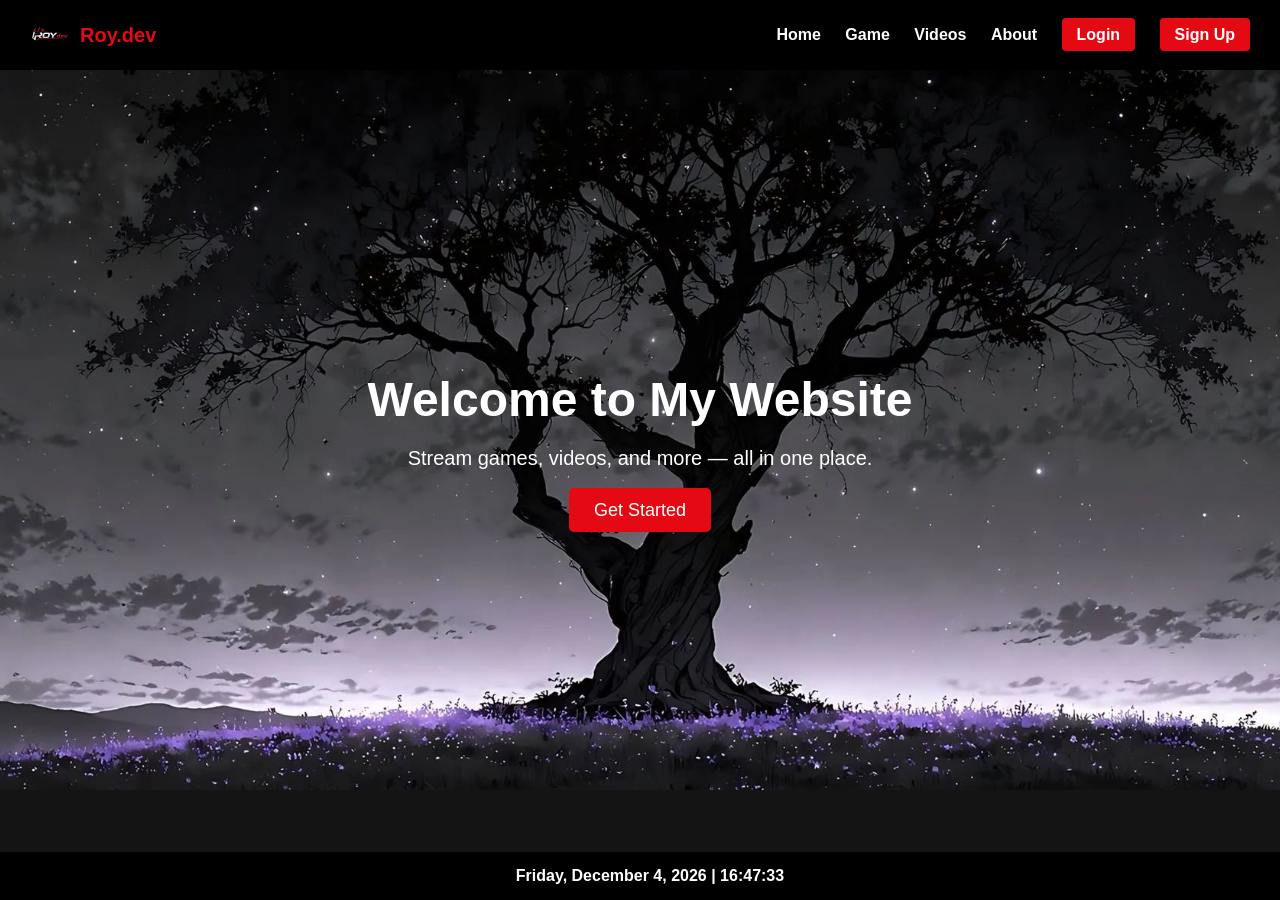
<file: index.html>
<!DOCTYPE html>
<html lang="en">
<head>
  <meta charset="UTF-8">
  <title>My Website</title>
  <link rel="stylesheet" href="style.css">
</head>
<body>
  <!-- Navigation Bar -->
  <nav class="navbar">
    <div class="logo-container">
      <img src="logo.jpg" alt="Website Logo" class="logo">
      <span class="site-name">Roy.dev</span>
    </div>
    

    <div class="nav-links">
      <a href="index.html">Home</a>
      <a href="game.html">Game</a>
      <a href="videos.html">Videos</a>
      <a href="about.html">About</a>
      <a href="login.html" class="btn">Login</a>
      <a href="signup.html" class="btn">Sign Up</a>
    </div>
  </nav>

  <!-- Hero Section -->
  <header class="hero">
    <div class="hero-content">
      <h1>Welcome to My Website</h1>
      <p>Stream games, videos, and more — all in one place.</p>
      <a href="signup.html" class="cta-btn">Get Started</a>
    </div>
 <br>

 <footer class="footer">
  <div id="clock"></div>
</footer>

   
<script>
function updateClock() {
  const now = new Date();

  const options = {
    weekday: 'long',   // Day name (e.g., Friday)
    year: 'numeric',
    month: 'long',
    day: 'numeric'
  };

  const dateString = now.toLocaleDateString('en-US', options);
  const timeString = now.toLocaleTimeString('en-US', { hour12: false });

  document.getElementById('clock').textContent = `${dateString} | ${timeString}`;
}

setInterval(updateClock, 1000);
updateClock();
</script>


  </header>
</body>
</html>
</file>
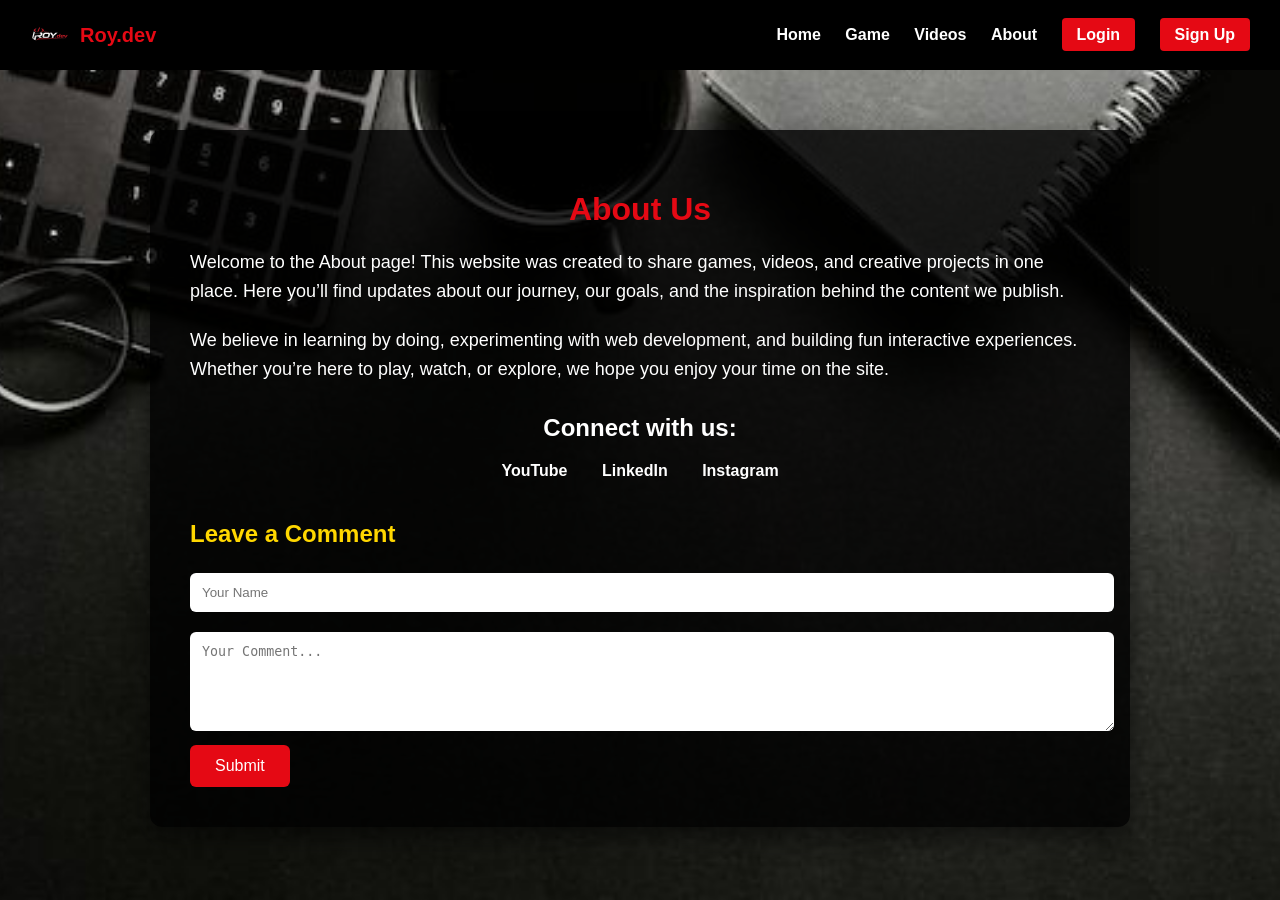
<file: about.html>
<!DOCTYPE html>
<html lang="en">
<head>
  <meta charset="UTF-8">
  <title>About - My Website</title>
  <link rel="stylesheet" href="style.css">
  <style>
    /* About Page Specific Styles */

body {
  margin: 0;
  font-family: Arial, sans-serif;
  background: url('25.jpg') center/cover no-repeat fixed;
  color: #fff;
}



    .about-section {
      max-width: 900px;
      margin: 60px auto;
      background: rgba(0,0,0,0.8);
      padding: 40px;
      border-radius: 12px;
      color: #fff;
      box-shadow: 0 10px 25px rgba(0,0,0,0.5);
      animation: fadeIn 1.5s ease-in-out;
    }

    .about-section h1 {
      color: #e50914;
      margin-bottom: 20px;
      text-align: center;
    }

    .about-section p {
      font-size: 18px;
      line-height: 1.6;
      margin-bottom: 20px;
    }

    .social-links {
      margin-top: 30px;
      text-align: center;
    }

    .social-links a {
      display: inline-block;
      margin: 0 15px;
      text-decoration: none;
      color: #fff;
      font-weight: bold;
      transition: 0.3s;
    }

    .social-links a:hover {
      color: #e50914;
      transform: scale(1.1);
    }

    .comment-box {
      margin-top: 40px;
    }

    .comment-box h2 {
      color: #ffd700;
      margin-bottom: 15px;
    }

    .comment-box input, .comment-box textarea {
      width: 100%;
      padding: 12px;
      margin: 10px 0;
      border: none;
      border-radius: 6px;
      outline: none;
      transition: 0.3s;
    }

    .comment-box input:focus, .comment-box textarea:focus {
      border: 1px solid #e50914;
      box-shadow: 0 0 10px rgba(229,9,20,0.7);
      transform: scale(1.02);
    }

    .comment-box button {
      background-color: #e50914;
      color: #fff;
      padding: 12px 25px;
      border: none;
      border-radius: 6px;
      cursor: pointer;
      font-size: 16px;
      transition: 0.3s;
    }

    .comment-box button:hover {
      background-color: #f40612;
      transform: scale(1.05);
    }

    @keyframes fadeIn {
      from { opacity: 0; transform: translateY(30px); }
      to { opacity: 1; transform: translateY(0); }
    }
  </style>
</head>
<body>
  <!-- Navigation -->
  <nav class="navbar">
    <div class="logo-container">
      <img src="logo.jpg" alt="Website Logo" class="logo">
      <span class="site-name">Roy.dev</span>
    </div>
    <div class="nav-links">
      <a href="index.html">Home</a>
      <a href="game.html">Game</a>
      <a href="videos.html">Videos</a>
      <a href="about.html">About</a>
      <a href="login.html" class="btn">Login</a>
      <a href="signup.html" class="btn">Sign Up</a>
    </div>
  </nav>

  <!-- About Section -->
  <div class="about-section">
    <h1>About Us</h1>
    <p>Welcome to the About page! This website was created to share games, videos, and creative projects in one place. 
    Here you’ll find updates about our journey, our goals, and the inspiration behind the content we publish.</p>
    
    <p>We believe in learning by doing, experimenting with web development, and building fun interactive experiences. 
    Whether you’re here to play, watch, or explore, we hope you enjoy your time on the site.</p>

    <div class="social-links">
      <h2>Connect with us:</h2>
      <a href="https://www.youtube.com/@RoyDev-s5d" target="_blank">YouTube</a>
      <a href="https://www.linkedin.com/" target="_blank">LinkedIn</a>
      <a href="https://www.instagram.com/" target="_blank">Instagram</a>
    </div>

    <div class="comment-box">
      <h2>Leave a Comment</h2>
      <form>
        <input type="text" name="username" placeholder="Your Name" required>
        <textarea name="comment" rows="5" placeholder="Your Comment..." required></textarea>
        <button type="submit">Submit</button>
      </form>
    </div>
  </div>
</body>
</html>
</file>
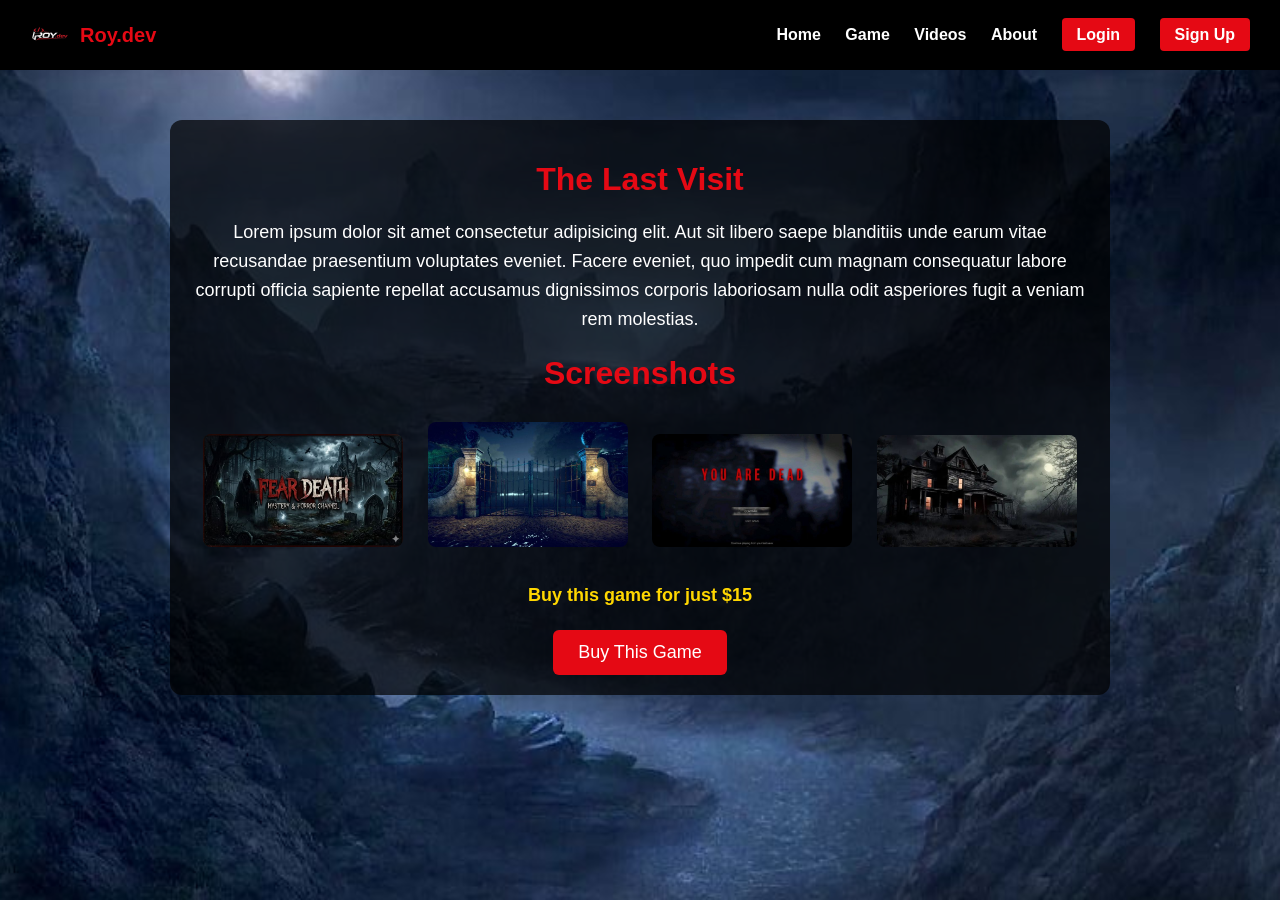
<file: game.html>
<!DOCTYPE html>
<html lang="en">
<head>
  <meta charset="UTF-8">
  <meta name="viewport" content="width=device-width, initial-scale=1.0">
  <title>The Last Visit - Game</title>
  <link rel="stylesheet" href="style.css">
  <style>
    /* Game-specific styles */
    body {
  margin: 0;
  font-family: Arial, sans-serif;
  background: url('22.jpg') center/cover no-repeat fixed;
  color: #fff;
}

    .main {
      max-width: 900px;
      margin: 50px auto;
      padding: 20px;
      background: rgba(0,0,0,0.7);
      border-radius: 12px;
      color: #fff;
      text-align: center;
    }

    .main h1 {
      color: #e50914;
      margin-bottom: 20px;
    }

    .main p {
      font-size: 18px;
      line-height: 1.6;
      margin-bottom: 20px;
    }

    .main img {
      width: 200px;
      margin: 10px;
      border-radius: 8px;
      transition: transform 0.3s ease;
    }

    .main img:hover {
      transform: scale(1.1);
    }

    .price {
      font-size: 22px;
      font-weight: bold;
      margin: 20px 0;
      color: #ffd700;
    }

    .buy-btn {
      background-color: #e50914;
      color: #fff;
      padding: 12px 25px;
      border: none;
      border-radius: 6px;
      cursor: pointer;
      font-size: 18px;
      transition: 0.3s;
    }

    .buy-btn:hover {
      background-color: #f40612;
      transform: scale(1.05);
    }
  </style>
</head>
<body>
  <!-- Navigation -->
  <nav class="navbar">
    <div class="logo-container">
      <img src="logo.jpg" alt="Website Logo" class="logo">
      <span class="site-name">Roy.dev</span>
    </div>
    <div class="nav-links">
      <a href="index.html">Home</a>
      <a href="game.html">Game</a>
      <a href="videos.html">Videos</a>
      <a href="about.html">About</a>
      <a href="login.html" class="btn">Login</a>
      <a href="signup.html" class="btn">Sign Up</a>
    </div>
  </nav>

  <!-- Game Content -->
  <div class="main">
    <h1>The Last Visit</h1>
    <p>
      Lorem ipsum dolor sit amet consectetur adipisicing elit. Aut sit libero saepe blanditiis unde earum vitae recusandae praesentium voluptates eveniet. Facere eveniet, quo impedit cum magnam consequatur labore corrupti officia sapiente repellat accusamus dignissimos corporis laboriosam nulla odit asperiores fugit a veniam rem molestias.
    </p>

    <h1>Screenshots</h1>
    <img src="11.jpg" alt="Screenshot 1">
    <img src="12.jpg" alt="Screenshot 2">
    <img src="13.jpg" alt="Screenshot 3">
    <img src="14.jpg" alt="Screenshot 4">

    <p class="price">Buy this game for just $15</p>
    <button class="buy-btn">Buy This Game</button>
  </div>
</body>
</html>
</file>
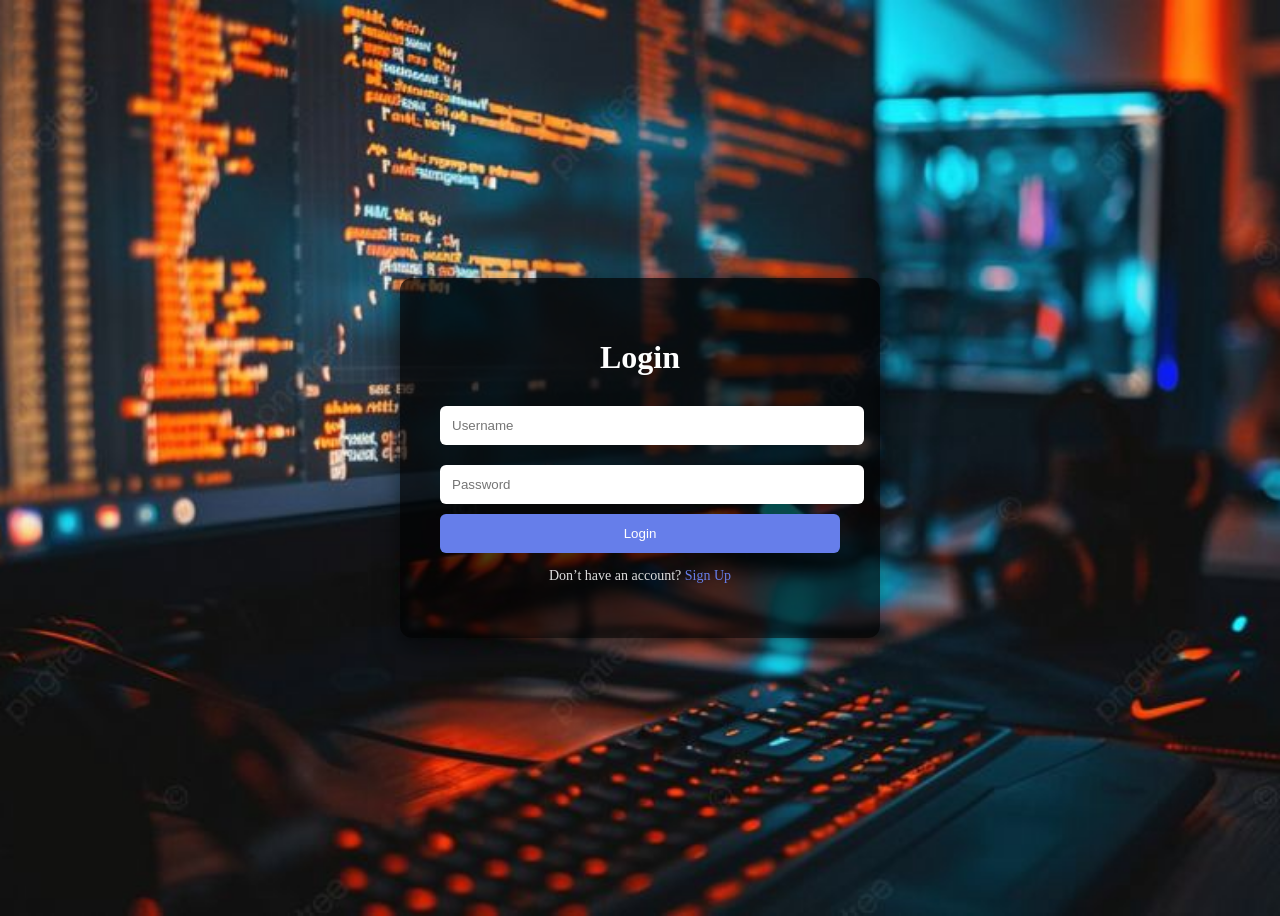
<file: login.html>
<!DOCTYPE html>
<html lang="en">
<head>
  <meta charset="UTF-8">
  <meta name="viewport" content="width=device-width, initial-scale=1.0">
  <title>Animated Login Page</title>
  <link rel="stylesheet" href="login.css">
</head>
<body>
  <div class="container">
    <div class="form-box">
      <h1 class="title">Login</h1>
      <form>
        <div class="input-group">
          <input type="text" placeholder="Username" required>
          <input type="password" placeholder="Password" required>
        </div>
        <button type="submit" class="btn">Login</button>
        <p class="signup-text">Don’t have an account? <a href="signup.html">Sign Up</a></p>
      </form>
    </div>
  </div>
</body>
</html>
</file>
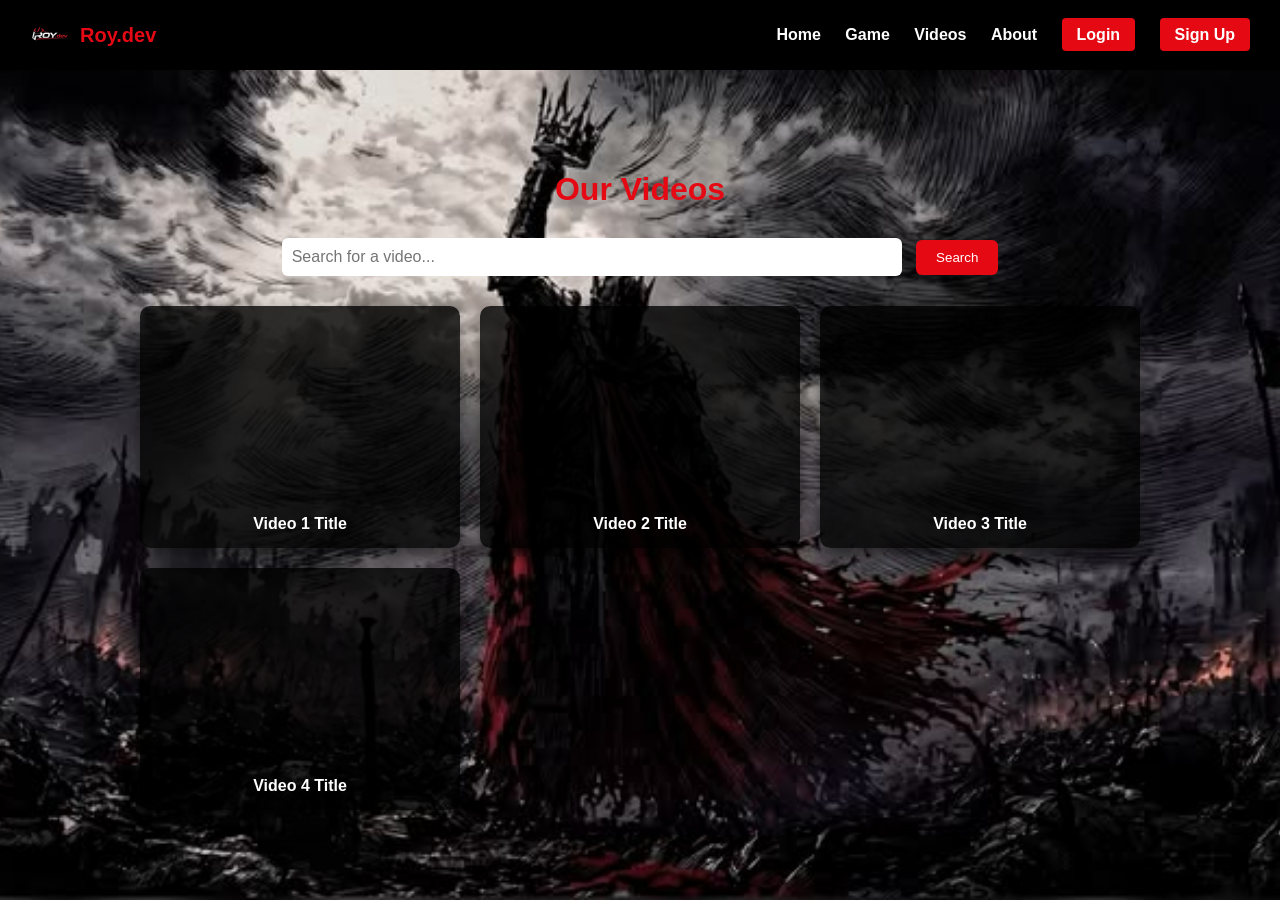
<file: videos.html>
<!DOCTYPE html>
<html lang="en">
<head>
  <meta charset="UTF-8">
  <title>Videos - My Website</title>
  <link rel="stylesheet" href="style.css">
  <style>

    body {
  margin: 0;
  font-family: Arial, sans-serif;
  background: url('24.jpg') center/cover no-repeat fixed;
  color: #fff;
}

    .videos-section {
      max-width: 1000px;
      margin: 60px auto;
      padding: 20px;
      color: #fff;
    }

    .videos-section h1 {
      text-align: center;
      color: #e50914;
      margin-bottom: 30px;
    }

    /* Search bar */
    .search-bar {
      text-align: center;
      margin-bottom: 30px;
    }

    .search-bar input {
      width: 60%;
      padding: 10px;
      border-radius: 6px;
      border: none;
      outline: none;
      font-size: 16px;
    }

    .search-bar button {
      padding: 10px 20px;
      margin-left: 10px;
      background-color: #e50914;
      color: #fff;
      border: none;
      border-radius: 6px;
      cursor: pointer;
      transition: 0.3s;
    }

    .search-bar button:hover {
      background-color: #f40612;
    }

    /* Video grid */
    .video-grid {
      display: grid;
      grid-template-columns: repeat(auto-fit, minmax(320px, 1fr));
      gap: 20px;
    }

    .video-card {
      background: rgba(0,0,0,0.8);
      padding: 15px;
      border-radius: 10px;
      box-shadow: 0 8px 20px rgba(0,0,0,0.6);
      transition: transform 0.3s ease;
    }

    .video-card:hover {
      transform: scale(1.05);
    }

    iframe {
      width: 100%;
      height: 180px;
      border-radius: 8px;
      border: none;
    }

    .video-title {
      margin-top: 10px;
      font-size: 16px;
      font-weight: bold;
      text-align: center;
    }
  </style>
</head>
<body>
  <!-- Navigation -->
  <nav class="navbar">
    <div class="logo-container">
      <img src="logo.jpg" alt="Website Logo" class="logo">
      <span class="site-name">Roy.dev</span>
    </div>
    <div class="nav-links">
      <a href="index.html">Home</a>
      <a href="game.html">Game</a>
      <a href="videos.html">Videos</a>
      <a href="about.html">About</a>
      <a href="login.html" class="btn">Login</a>
      <a href="signup.html" class="btn">Sign Up</a>
    </div>
  </nav>

  <!-- Videos Section -->
  <div class="videos-section">
    <h1>Our Videos</h1>

    <!-- Search bar -->
    <div class="search-bar">
      <input type="text" id="searchInput" placeholder="Search for a video...">
      <button onclick="searchVideo()">Search</button>
    </div>

    <!-- Video grid -->
    <div class="video-grid" id="videoGrid">
      <div class="video-card">
        <iframe src="https://www.youtube.com/embed/dQw4w9WgXcQ" allowfullscreen></iframe>
        <div class="video-title">Video 1 Title</div>
      </div>

      <div class="video-card">
        <iframe src="https://www.youtube.com/embed/9bZkp7q19f0" allowfullscreen></iframe>
        <div class="video-title">Video 2 Title</div>
      </div>

      <div class="video-card">
        <iframe src="https://www.youtube.com/embed/3JZ_D3ELwOQ" allowfullscreen></iframe>
        <div class="video-title">Video 3 Title</div>
      </div>

      <div class="video-card">
        <iframe src="https://www.youtube.com/embed/L_jWHffIx5E" allowfullscreen></iframe>
        <div class="video-title">Video 4 Title</div>
      </div>
    </div>
  </div>

  <script>
    function searchVideo() {
      const query = document.getElementById("searchInput").value;
      if(query.trim() !== "") {
        // Replace spaces with + for YouTube search
        const searchUrl = `https://www.youtube.com/results?search_query=${encodeURIComponent(query)}`;
        // Open search results inside the site using iframe
        document.getElementById("videoGrid").innerHTML = `
          <div class="video-card">
            <iframe src="https://www.youtube.com/embed?listType=search&list=${encodeURIComponent(query)}" allowfullscreen></iframe>
            <div class="video-title">Search Results for "${query}"</div>
          </div>
        `;
      }
    }
  </script>
</body>
</html>
</file>
<file: style.css>
/* General Reset */
body {
  margin: 0;
  font-family: Arial, sans-serif;
  background-color: #141414; /* Netflix-style dark background */
  color: #fff;
}

/* Navbar */
.navbar {
  display: flex;
  justify-content: space-between;
  align-items: center;
  background-color: #000;
  padding: 15px 30px;
}

.logo-container {
  display: flex;
  align-items: center;
}

.logo {
  height: 40px;
  margin-right: 10px;
}

.site-name {
  font-size: 20px;
  font-weight: bold;
  color: #e50914; /* Netflix red */
}

.nav-links a {
  color: #fff;
  text-decoration: none;
  margin-left: 20px;
  font-weight: bold;
}

.nav-links a:hover {
  color: #e50914;
}

.btn {
  background-color: #e50914;
  padding: 8px 15px;
  border-radius: 4px;
}

.btn:hover {
  background-color: #f40612;
}

/* Hero Section */
.hero {
  height: 80vh;
  background: url('23.jpg') center/cover no-repeat;
  display: flex;
  justify-content: center;
  align-items: center;
  text-align: center;
}

.hero-content h1 {
  font-size: 48px;
  margin-bottom: 20px;
}

.hero-content p {
  font-size: 20px;
  margin-bottom: 30px;
}

.cta-btn {
  background-color: #e50914;
  padding: 12px 25px;
  font-size: 18px;
  border-radius: 5px;
  text-decoration: none;
  color: #fff;
}

.cta-btn:hover {
  background-color: #f40612;
}


#clock {
  color: #fff;
  font-weight: bold;
  margin-left: 20px;
}
.footer {
  background-color: #000;
  text-align: center;
  padding: 15px;
  position: fixed;
  bottom: 0;
  width: 100%;
}
</file>
<file: login.css>
body {
  display: flex;
  justify-content: center;
  align-items: center;
  height: 100vh;
  background: url("66.jpg") no-repeat center center/cover;
  overflow: hidden;
  animation: fadeBg 5s ease-in-out infinite alternate;
}

/* Container animation */
.container {
  width: 100%;
  max-width: 400px;
  background: rgba(0,0,0,0.7);
  padding: 40px;
  border-radius: 12px;
  box-shadow: 0 10px 25px rgba(0,0,0,0.5);
  animation: slideUp 1s ease forwards, glowPulse 3s infinite;
  transform: translateY(100px);
  opacity: 0;
}

/* Title animation */
.title {
  text-align: center;
  margin-bottom: 20px;
  color: #fff;
  animation: fadeIn 1.2s ease-in-out;
}

/* Input fields */
.input-group input {
  width: 100%;
  margin: 10px 0;
  padding: 12px;
  border: none;
  border-radius: 6px;
  outline: none;
  transition: 0.3s;
}

.input-group input:focus {
  border: 1px solid #667eea;
  box-shadow: 0 0 12px rgba(102,126,234,0.9);
  transform: scale(1.05);
}

/* Button animation */
.btn {
  width: 100%;
  padding: 12px;
  background: #667eea;
  color: #fff;
  border: none;
  border-radius: 6px;
  cursor: pointer;
  transition: 0.3s;
  animation: bounceBtn 2s infinite;
}

.btn:hover {
  background: #764ba2;
  transform: translateY(-2px) scale(1.05);
}

/* Signup text */
.signup-text {
  text-align: center;
  margin-top: 15px;
  font-size: 14px;
  color: #ddd;
  animation: fadeIn 2s ease-in-out;
}

.signup-text a {
  color: #667eea;
  text-decoration: none;
  transition: 0.3s;
}

.signup-text a:hover {
  color: #764ba2;
}

/* Animations */
@keyframes slideUp {
  from { transform: translateY(100px); opacity: 0; }
  to { transform: translateY(0); opacity: 1; }
}

@keyframes fadeIn {
  from { opacity: 0; }
  to { opacity: 1; }
}

@keyframes glowPulse {
  0% { box-shadow: 0 0 10px rgba(102,126,234,0.6); }
  50% { box-shadow: 0 0 25px rgba(102,126,234,1); }
  100% { box-shadow: 0 0 10px rgba(102,126,234,0.6); }
}

@keyframes bounceBtn {
  0%, 100% { transform: translateY(0); }
  50% { transform: translateY(-5px); }
}

@keyframes fadeBg {
  from { filter: brightness(0.8); }
  to { filter: brightness(1.1); }
}
</file>
